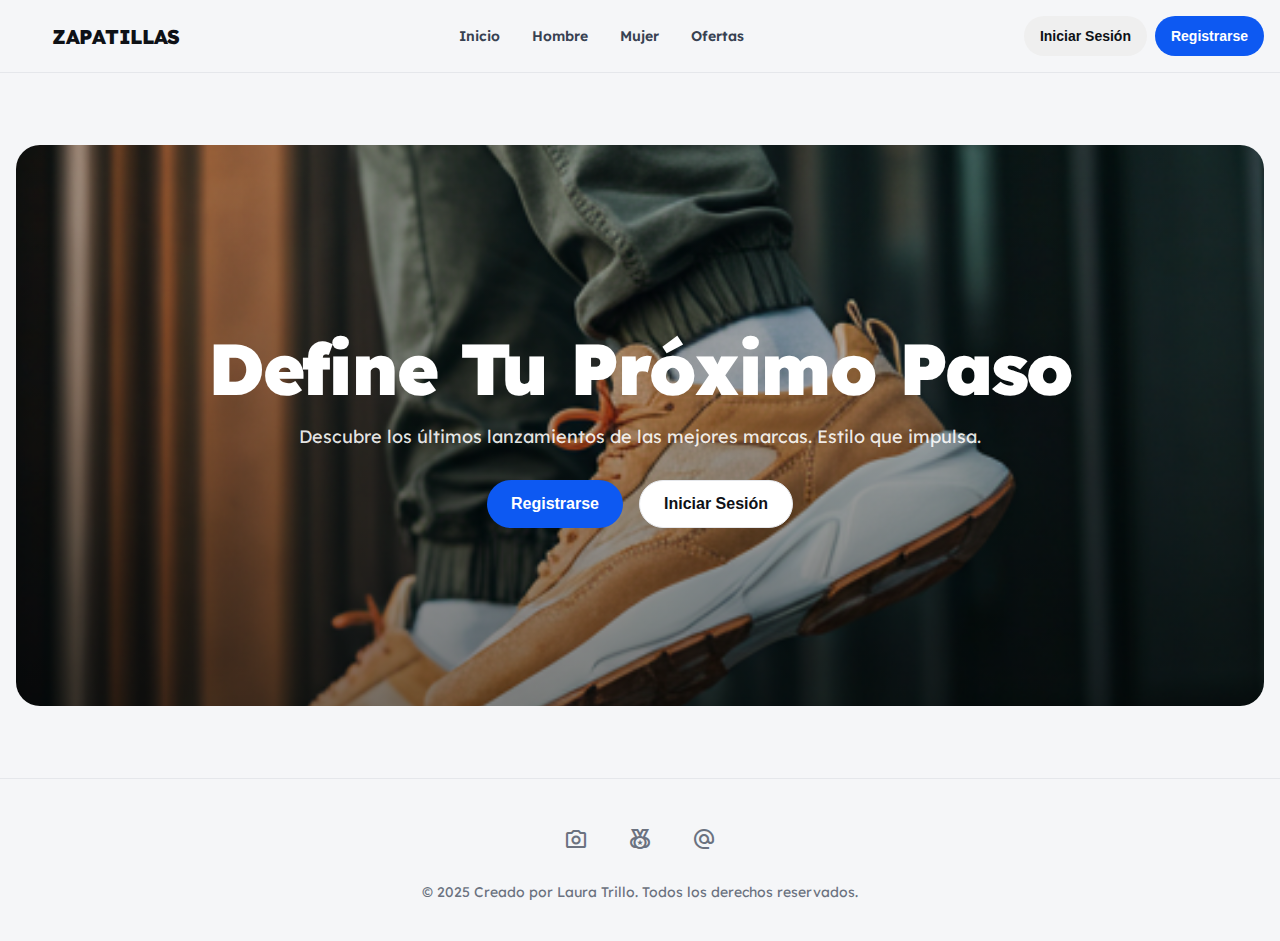
<file: frontend/index.html>
<!--  http://localhost/clases_desarrollo_servidor/trabajo_enfoque/frontend/index.html -->

<!DOCTYPE html>
<html lang="es">

<head>
    <meta charset="utf-8" />
    <meta name="viewport" content="width=device-width, initial-scale=1.0" />
    <title>ZAPATILLAS - Define Tu Próximo Paso</title>

    <!-- Fuentes -->
    <link rel="preconnect" href="https://fonts.googleapis.com" />
    <link rel="preconnect" href="https://fonts.gstatic.com" crossorigin />
    <link href="https://fonts.googleapis.com/css2?family=Lexend:wght@100..900&display=swap" rel="stylesheet" />
    <link href="https://fonts.googleapis.com/css2?family=Material+Symbols+Outlined" rel="stylesheet" />

    <!-- Estilos -->
    <link rel="stylesheet" href="styles.css" />
</head>

<body>
    <div class="page">
        <header class="site-header">
            <div class="container">
                <div class="header-bar">
                    <div class="brand">
                        <div class="brand-icon" aria-hidden="true">
                            <!--IMAGEN DEL LOGO-->
                            <!--<svg viewBox="0 0 48 48" xmlns="http://www.w3.org/2000/svg" fill="currentColor">
                                <path
                                    d="M44 11.2727C44 14.0109 39.8386 16.3957 33.69 17.6364C39.8386 18.877 44 21.2618 44 24C44 26.7382 39.8386 29.123 33.69 30.3636C39.8386 31.6043 44 33.9891 44 36.7273C44 40.7439 35.0457 44 24 44C12.9543 44 4 40.7439 4 36.7273C4 33.9891 8.16144 31.6043 14.31 30.3636C8.16144 29.123 4 26.7382 4 24C4 21.2618 8.16144 18.877 14.31 17.6364C8.16144 16.3957 4 14.0109 4 11.2727C4 7.25611 12.9543 4 24 4C35.0457 4 44 7.25611 44 11.2727Z" />
                            </svg>-->
                        </div>
                        <h1 class="brand-name">ZAPATILLAS</h1>
                    </div>

                    <nav class="main-nav" aria-label="Principal">
                        <a href="index.html">Inicio</a>
                        <a href="#">Hombre</a>
                        <a href="#">Mujer</a>
                        <a href="#">Ofertas</a>
                    </nav>

                    <div class="header-actions">
                        <button class="btn btn-ghost" onclick="window.location.href='login.html'">Iniciar Sesión</button>
                        <button class="btn btn-primary" onclick="window.location.href='register-start.html'">Registrarse</button>
                    </div>
                </div>
            </div>
        </header>

        <main>
            <section class="hero">
                <div class="container">
                    <div class="hero-card"
                        style='--hero-image: url("../frontend/img/shoes_index.png");'
                        data-alt="Persona con zapatillas modernas en movimiento sobre fondo urbano.">
                        <div class="hero-text">
                            <h2 class="hero-title">Define Tu Próximo Paso</h2>
                            <p class="hero-subtitle">
                                Descubre los últimos lanzamientos de las mejores marcas. Estilo que impulsa.
                            </p>
                        </div>
                        <div class="hero-cta">
                            <button class="btn btn-primary btn-lg" onclick="window.location.href='register-start.html'">Registrarse</button>
                            <button class="btn btn-light btn-lg" onclick="window.location.href='login.html'">Iniciar Sesión</button>
                        </div>
                    </div>
                </div>
            </section>
        </main>

        <footer class="site-footer">
            <div class="container">
                <div class="footer-content">
                    <div class="social">
                        <a href="#" aria-label="Instagram">
                            <span class="material-symbols-outlined icon">photo_camera</span>
                        </a>
                        <a href="#" aria-label="Ranking">
                            <span class="material-symbols-outlined icon">social_leaderboard</span>
                        </a>
                        <a href="#" aria-label="Email">
                            <span class="material-symbols-outlined icon">alternate_email</span>
                        </a>
                    </div>
                    <p class="copy">© 2025 Creado por Laura Trillo. Todos los derechos reservados.</p>
                </div>
            </div>
        </footer>
    </div>

</body>

</html>
</file>
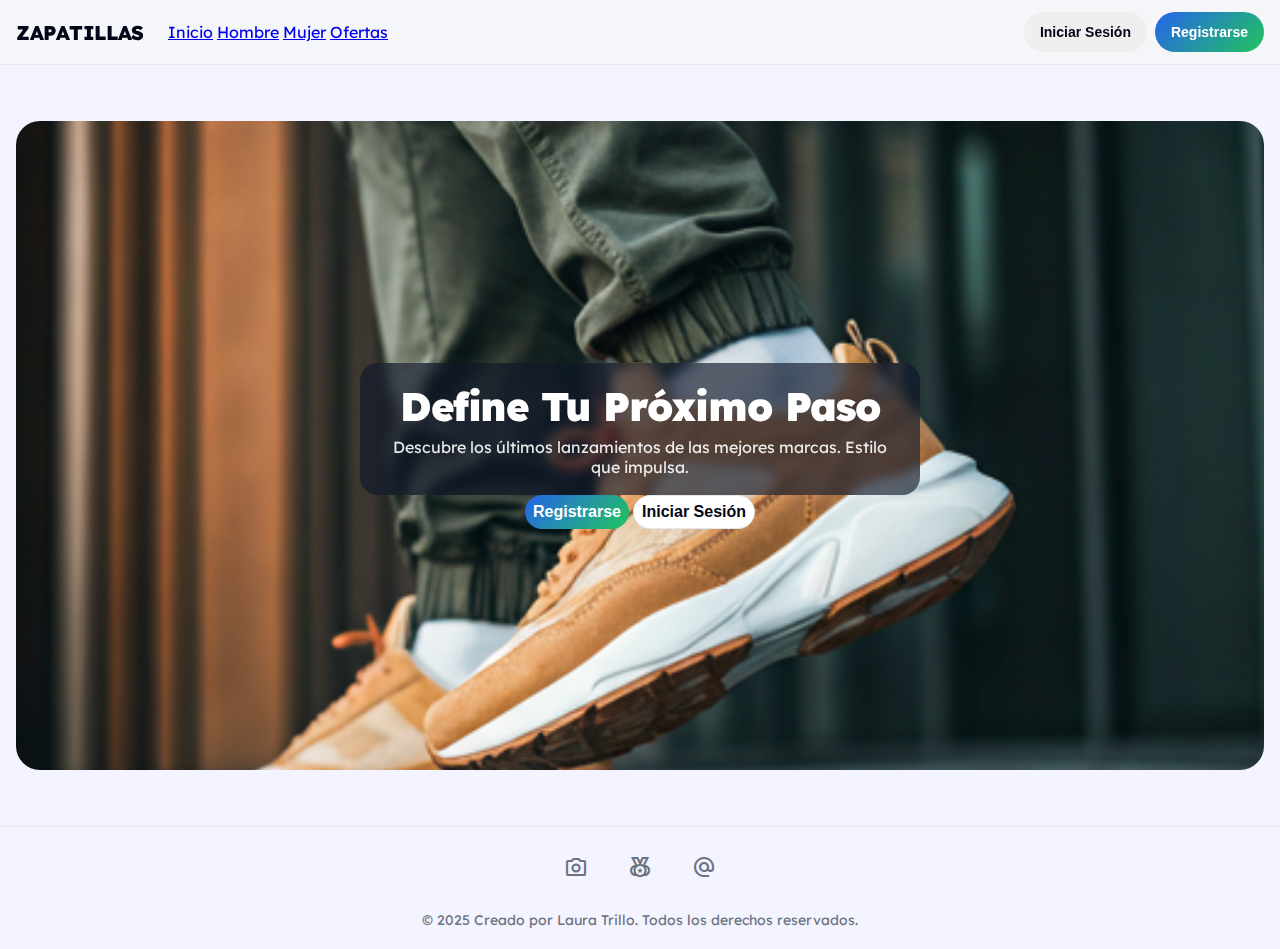
<file: public/index.html>
<!--  http://localhost/clases_desarrollo_servidor/trabajo_enfoque/public/index.html -->

<!DOCTYPE html>
<html lang="es">

<head>
    <meta charset="utf-8" />
    <meta name="viewport" content="width=device-width, initial-scale=1.0" />
    <title>ZAPATILLAS - Define Tu Próximo Paso</title>

    <!-- Fuentes -->
    <link rel="preconnect" href="https://fonts.googleapis.com" />
    <link rel="preconnect" href="https://fonts.gstatic.com" crossorigin />
    <link href="https://fonts.googleapis.com/css2?family=Lexend:wght@100..900&display=swap" rel="stylesheet" />
    <link href="https://fonts.googleapis.com/css2?family=Material+Symbols+Outlined" rel="stylesheet" />

    <!-- Estilos -->
    <link rel="stylesheet" href="css/styles.css" />
</head>

<body>
    <div class="page">
        <header class="site-header">
            <div class="container">
                <div class="header-bar">
                    <div class="brand">
                        <div class="brand-icon" aria-hidden="true">
                            <!--IMAGEN DEL LOGO-->
                            <!--<svg viewBox="0 0 48 48" xmlns="http://www.w3.org/2000/svg" fill="currentColor">
                                <path
                                    d="M44 11.2727C44 14.0109 39.8386 16.3957 33.69 17.6364C39.8386 18.877 44 21.2618 44 24C44 26.7382 39.8386 29.123 33.69 30.3636C39.8386 31.6043 44 33.9891 44 36.7273C44 40.7439 35.0457 44 24 44C12.9543 44 4 40.7439 4 36.7273C4 33.9891 8.16144 31.6043 14.31 30.3636C8.16144 29.123 4 26.7382 4 24C4 21.2618 8.16144 18.877 14.31 17.6364C8.16144 16.3957 4 14.0109 4 11.2727C4 7.25611 12.9543 4 24 4C35.0457 4 44 7.25611 44 11.2727Z" />
                            </svg>-->
                        </div>
                        <h1 class="brand-name">ZAPATILLAS</h1>
                    </div>

                    <nav class="main-nav" aria-label="Principal">
                        <a href="index.html">Inicio</a>
                        <a href="#">Hombre</a>
                        <a href="#">Mujer</a>
                        <a href="#">Ofertas</a>
                    </nav>

                    <div class="header-actions">
                        <button class="btn btn-ghost" onclick="window.location.href='login.html'">Iniciar Sesión</button>
                        <button class="btn btn-primary" onclick="window.location.href='register-start.html'">Registrarse</button>
                    </div>
                </div>
            </div>
        </header>

        <main>
            <section class="hero">
                <div class="container">
                    <div class="hero-card"                        
                        data-alt="Persona con zapatillas modernas en movimiento sobre fondo urbano.">
                        <div class="hero-text">
                            <h2 class="hero-title">Define Tu Próximo Paso</h2>
                            <p class="hero-subtitle">
                                Descubre los últimos lanzamientos de las mejores marcas. Estilo que impulsa.
                            </p>
                        </div>
                        <div class="hero-cta">
                            <button class="btn btn-primary btn-lg" onclick="window.location.href='register-start.html'">Registrarse</button>
                            <button class="btn btn-light btn-lg" onclick="window.location.href='login.html'">Iniciar Sesión</button>
                        </div>
                    </div>
                </div>
            </section>
        </main>

        <footer class="site-footer">
            <div class="container">
                <div class="footer-content">
                    <div class="social">
                        <a href="#" aria-label="Instagram">
                            <span class="material-symbols-outlined icon">photo_camera</span>
                        </a>
                        <a href="#" aria-label="Ranking">
                            <span class="material-symbols-outlined icon">social_leaderboard</span>
                        </a>
                        <a href="#" aria-label="Email">
                            <span class="material-symbols-outlined icon">alternate_email</span>
                        </a>
                    </div>
                    <p class="copy">© 2025 Creado por Laura Trillo. Todos los derechos reservados.</p>
                </div>
            </div>
        </footer>
    </div>

</body>

</html>
</file>
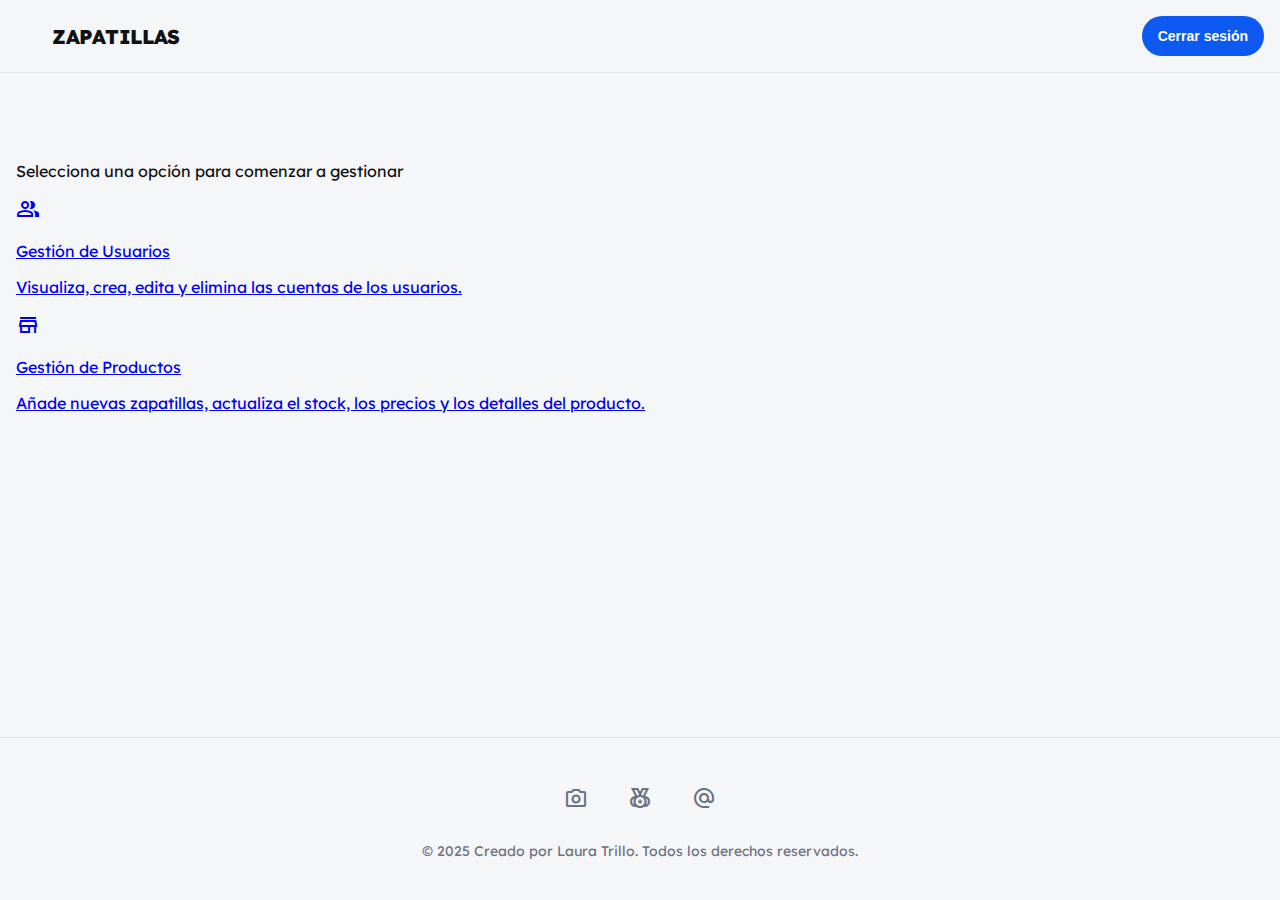
<file: frontend/admin.html>
<!DOCTYPE html>

<html lang="es">

<head>
    <meta charset="utf-8" />
    <meta name="viewport" content="width=device-width, initial-scale=1.0" />
    <title>Administrador</title>

    <!-- Fuentes -->
    <link rel="preconnect" href="https://fonts.googleapis.com" />
    <link rel="preconnect" href="https://fonts.gstatic.com" crossorigin />
    <link href="https://fonts.googleapis.com/css2?family=Lexend:wght@100..900&display=swap" rel="stylesheet" />
    <link href="https://fonts.googleapis.com/css2?family=Material+Symbols+Outlined" rel="stylesheet" />

    <!-- Estilos -->
    <link rel="stylesheet" href="styles.css" />
</head>


<body>
    <div class="page">
        <header class="site-header">
            <div class="container">
                <div class="header-bar">
                    <div class="brand">
                        <div class="brand-icon" aria-hidden="true">
                            <!--IMAGEN DEL LOGO-->
                            <!--<svg viewBox="0 0 48 48" xmlns="http://www.w3.org/2000/svg" fill="currentColor">
                                <path
                                    d="M44 11.2727C44 14.0109 39.8386 16.3957 33.69 17.6364C39.8386 18.877 44 21.2618 44 24C44 26.7382 39.8386 29.123 33.69 30.3636C39.8386 31.6043 44 33.9891 44 36.7273C44 40.7439 35.0457 44 24 44C12.9543 44 4 40.7439 4 36.7273C4 33.9891 8.16144 31.6043 14.31 30.3636C8.16144 29.123 4 26.7382 4 24C4 21.2618 8.16144 18.877 14.31 17.6364C8.16144 16.3957 4 14.0109 4 11.2727C4 7.25611 12.9543 4 24 4C35.0457 4 44 7.25611 44 11.2727Z" />
                            </svg>-->
                        </div>
                        <h1 class="brand-name">ZAPATILLAS</h1>
                    </div>

                    <nav class="main-nav" aria-label="Principal">

                    </nav>

                    <div class="header-actions">
                        <button class="btn btn-primary"
                            onclick="window.location.href='../backend/src/logout.php'">Cerrar sesión</button>
                    </div>
                </div>
            </div>
        </header>

        <main>
            <section class="hero">
                <div class="container">

                    <div class="hero-text">
                        <p>
                            Selecciona una opción para comenzar a gestionar
                        </p>
                    </div>
                    <!-- Option cards -->
                    <div class="options-card">
                        <div class="admin-card">
                            <a href="#">
                                <div>
                                    <span class="material-symbols-outlined text-3xl">group</span>
                                </div>
                                <div>
                                    <p>Gestión de Usuarios</p>
                                    <p>Visualiza, crea, edita y elimina las cuentas de los usuarios.</p>
                                </div>
                            </a>
                        </div>
                        <div class="admin-card">
                        <a href="#">
                            <div>
                                <span class="material-symbols-outlined text-3xl">store</span>
                            </div>
                            <div>
                                <p>Gestión de Productos</p>
                                <p>Añade nuevas zapatillas, actualiza el stock, los precios y los detalles del producto.
                                </p>
                            </div>
                        </a>
                    </div>
                </div>

    </div>
    </section>
    </main>


    <footer class="site-footer">
        <div class="container">
            <div class="footer-content">
                <div class="social">
                    <a href="#" aria-label="Instagram">
                        <span class="material-symbols-outlined icon">photo_camera</span>
                    </a>
                    <a href="#" aria-label="Ranking">
                        <span class="material-symbols-outlined icon">social_leaderboard</span>
                    </a>
                    <a href="#" aria-label="Email">
                        <span class="material-symbols-outlined icon">alternate_email</span>
                    </a>
                </div>
                <p class="copy">© 2025 Creado por Laura Trillo. Todos los derechos reservados.</p>
            </div>
        </div>
    </footer>
    </div>
    </div>
    </div>
    </div>
    </div>
</body>

</html>
</file>
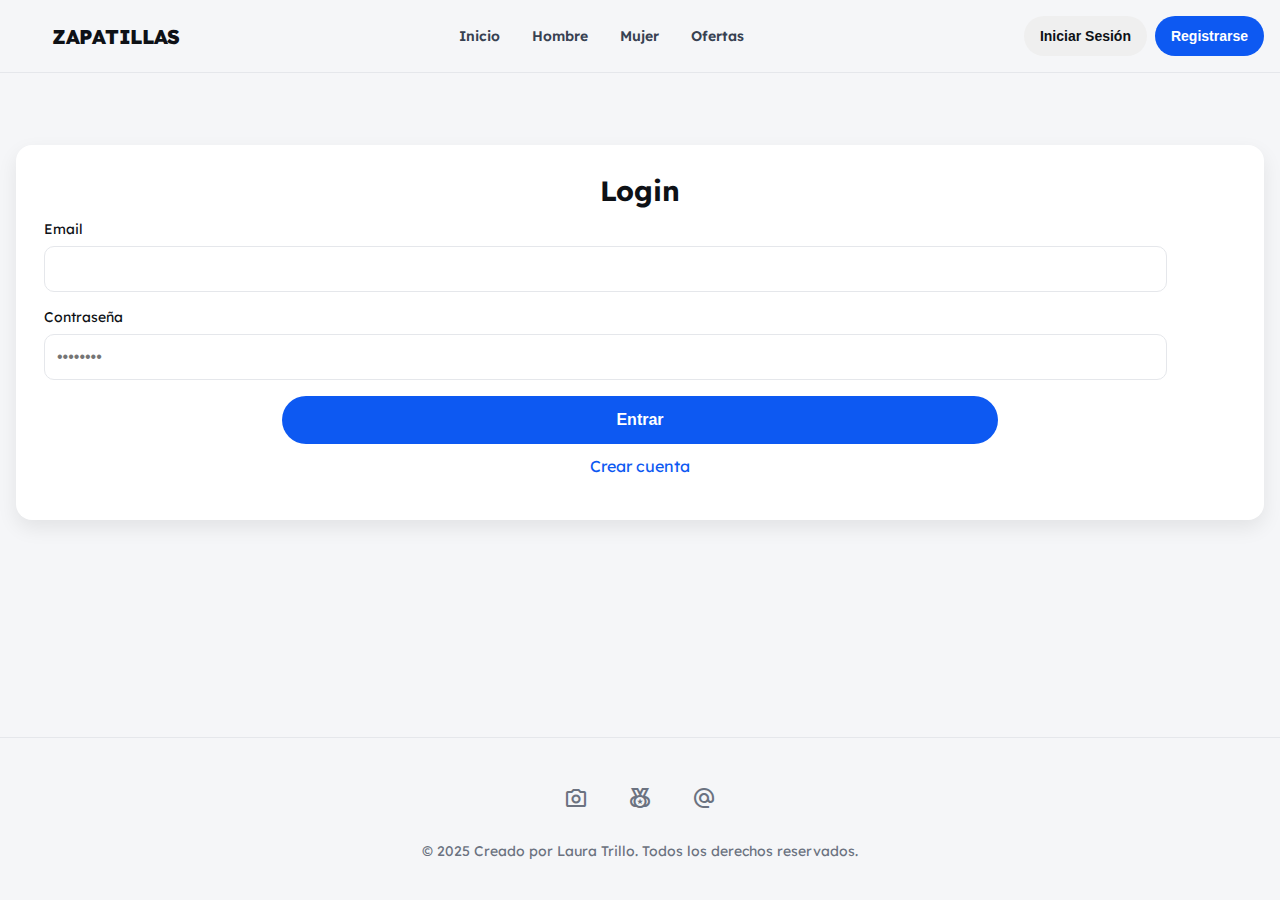
<file: frontend/login.html>
<!-- http://localhost/clases_desarrollo_servidor/trabajo_enfoque/frontend/login.html -->

<!doctype html>
<html lang="es">

<head>
    <meta charset="utf-8" />
    <meta name="viewport" content="width=device-width, initial-scale=1.0" />
    <title>Login</title>

    <!-- Fuentes -->
    <link rel="preconnect" href="https://fonts.googleapis.com" />
    <link rel="preconnect" href="https://fonts.gstatic.com" crossorigin />
    <link href="https://fonts.googleapis.com/css2?family=Lexend:wght@100..900&display=swap" rel="stylesheet" />
    <link href="https://fonts.googleapis.com/css2?family=Material+Symbols+Outlined" rel="stylesheet" />

    <!-- Estilos -->
    <link rel="stylesheet" href="styles.css" />

</head>

<body>
    <div class="page">
        <header class="site-header">
            <div class="container">
                <div class="header-bar">
                    <div class="brand">
                        <div class="brand-icon" aria-hidden="true">
                            <!--IMAGEN DEL LOGO-->
                            <!--<svg viewBox="0 0 48 48" xmlns="http://www.w3.org/2000/svg" fill="currentColor">
                                <path
                                    d="M44 11.2727C44 14.0109 39.8386 16.3957 33.69 17.6364C39.8386 18.877 44 21.2618 44 24C44 26.7382 39.8386 29.123 33.69 30.3636C39.8386 31.6043 44 33.9891 44 36.7273C44 40.7439 35.0457 44 24 44C12.9543 44 4 40.7439 4 36.7273C4 33.9891 8.16144 31.6043 14.31 30.3636C8.16144 29.123 4 26.7382 4 24C4 21.2618 8.16144 18.877 14.31 17.6364C8.16144 16.3957 4 14.0109 4 11.2727C4 7.25611 12.9543 4 24 4C35.0457 4 44 7.25611 44 11.2727Z" />
                            </svg>-->
                        </div>
                        <h1 class="brand-name">ZAPATILLAS</h1>
                    </div>

                    <nav class="main-nav" aria-label="Principal">
                        <a href="index.html">Inicio</a>
                        <a href="#">Hombre</a>
                        <a href="#">Mujer</a>
                        <a href="#">Ofertas</a>
                    </nav>

                    <div class="header-actions">
                        <button class="btn btn-ghost" onclick="window.location.href='login.html'">Iniciar Sesión</button>
                        <button class="btn btn-primary" onclick="window.location.href='register-start.html'">Registrarse</button>
                    </div>
                </div>
            </div>
        </header>

        <main>
            <section class="hero">
                <div class="container">
                    <section class="card">
                        <h1 class="title">Login</h1>


                        <form method="post" action="/clases_desarrollo_servidor/trabajo_enfoque/backend/public/login.php" autocomplete="off" novalidate>
                            <div class="field">
                                <label for="email">Email</label>
                                <input id="email" name="email" type="email" required />
                            </div>

                            <div class="field">
                                <label for="password">Contraseña</label>
                                <div class="password">
                                    <input id="password" name="password" type="password" placeholder="••••••••"
                                        title="Mínimo 8 caracteres con al menos una letra minúscula, una mayúscula, un carácter especial y un número."
                                        required />

                                </div>
                            </div>

                            <button class="btn btn-primary btn-lg" type="submit">Entrar</button>
                        </form>

                        <p class="link-wrap">
                            <a href="register-start.html" class="link">Crear cuenta</a>
                        </p>

                        
                    </section>
                </div>
            </section>
        </main>

        <footer class="site-footer">
            <div class="container">
                <div class="footer-content">
                    <div class="social">
                        <a href="#" aria-label="Instagram">
                            <span class="material-symbols-outlined icon">photo_camera</span>
                        </a>
                        <a href="#" aria-label="Ranking">
                            <span class="material-symbols-outlined icon">social_leaderboard</span>
                        </a>
                        <a href="#" aria-label="Email">
                            <span class="material-symbols-outlined icon">alternate_email</span>
                        </a>
                    </div>
                    <p class="copy">© 2025 Creado por Laura Trillo. Todos los derechos reservados.</p>
                </div>
            </div>
        </footer>
    </div>

    <script src="app.js"></script>
</body>

</html>
</file>
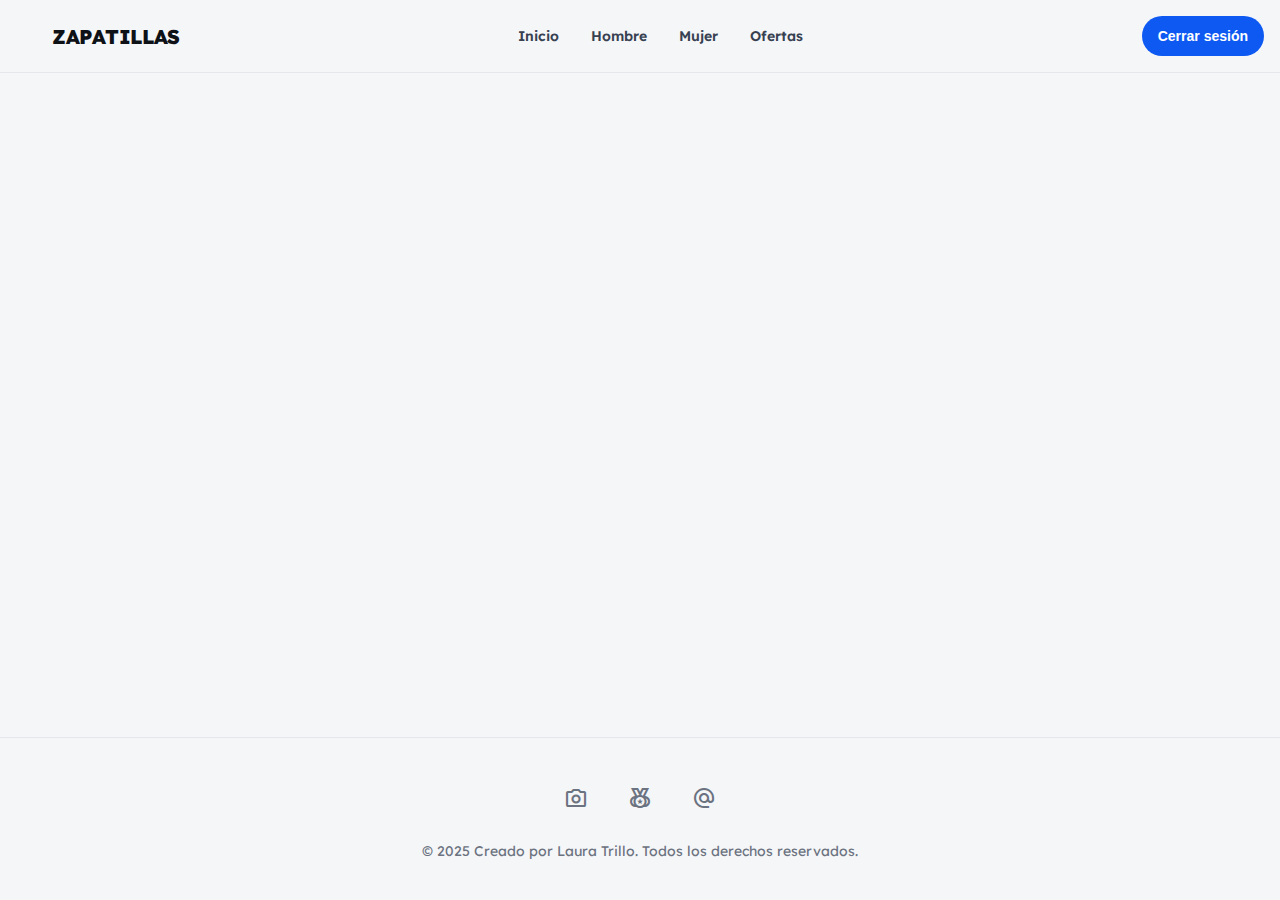
<file: frontend/products.html>
<!DOCTYPE html>
<html lang="es">

<head>
    <meta charset="utf-8" />
    <meta name="viewport" content="width=device-width, initial-scale=1.0" />
    <title>PRODUCTS</title>

    <!-- Fuentes -->
    <link rel="preconnect" href="https://fonts.googleapis.com" />
    <link rel="preconnect" href="https://fonts.gstatic.com" crossorigin />
    <link href="https://fonts.googleapis.com/css2?family=Lexend:wght@100..900&display=swap" rel="stylesheet" />
    <link href="https://fonts.googleapis.com/css2?family=Material+Symbols+Outlined" rel="stylesheet" />

    <!-- Estilos -->
    <link rel="stylesheet" href="styles.css" />
</head>

<body>
    <div class="page">
        <header class="site-header">
            <div class="container">
                <div class="header-bar">
                    <div class="brand">
                        <div class="brand-icon" aria-hidden="true">
                            <!--IMAGEN DEL LOGO-->
                            <!--<svg viewBox="0 0 48 48" xmlns="http://www.w3.org/2000/svg" fill="currentColor">
                                <path
                                    d="M44 11.2727C44 14.0109 39.8386 16.3957 33.69 17.6364C39.8386 18.877 44 21.2618 44 24C44 26.7382 39.8386 29.123 33.69 30.3636C39.8386 31.6043 44 33.9891 44 36.7273C44 40.7439 35.0457 44 24 44C12.9543 44 4 40.7439 4 36.7273C4 33.9891 8.16144 31.6043 14.31 30.3636C8.16144 29.123 4 26.7382 4 24C4 21.2618 8.16144 18.877 14.31 17.6364C8.16144 16.3957 4 14.0109 4 11.2727C4 7.25611 12.9543 4 24 4C35.0457 4 44 7.25611 44 11.2727Z" />
                            </svg>-->
                        </div>
                        <h1 class="brand-name">ZAPATILLAS</h1>
                    </div>

                    <nav class="main-nav" aria-label="Principal">
                        <a href="index.html">Inicio</a>
                        <a href="#">Hombre</a>
                        <a href="#">Mujer</a>
                        <a href="#">Ofertas</a>
                    </nav>

                    <div class="header-actions">
                        <button class="btn btn-primary"
                            onclick="window.location.href='../backend/src/logout.php'">Cerrar sesión</button>
                    </div>
                </div>
            </div>
        </header>



        <footer class="site-footer">
            <div class="container">
                <div class="footer-content">
                    <div class="social">
                        <a href="#" aria-label="Instagram">
                            <span class="material-symbols-outlined icon">photo_camera</span>
                        </a>
                        <a href="#" aria-label="Ranking">
                            <span class="material-symbols-outlined icon">social_leaderboard</span>
                        </a>
                        <a href="#" aria-label="Email">
                            <span class="material-symbols-outlined icon">alternate_email</span>
                        </a>
                    </div>
                    <p class="copy">© 2025 Creado por Laura Trillo. Todos los derechos reservados.</p>
                </div>
            </div>
        </footer>
    </div>

</body>

</html>
</file>
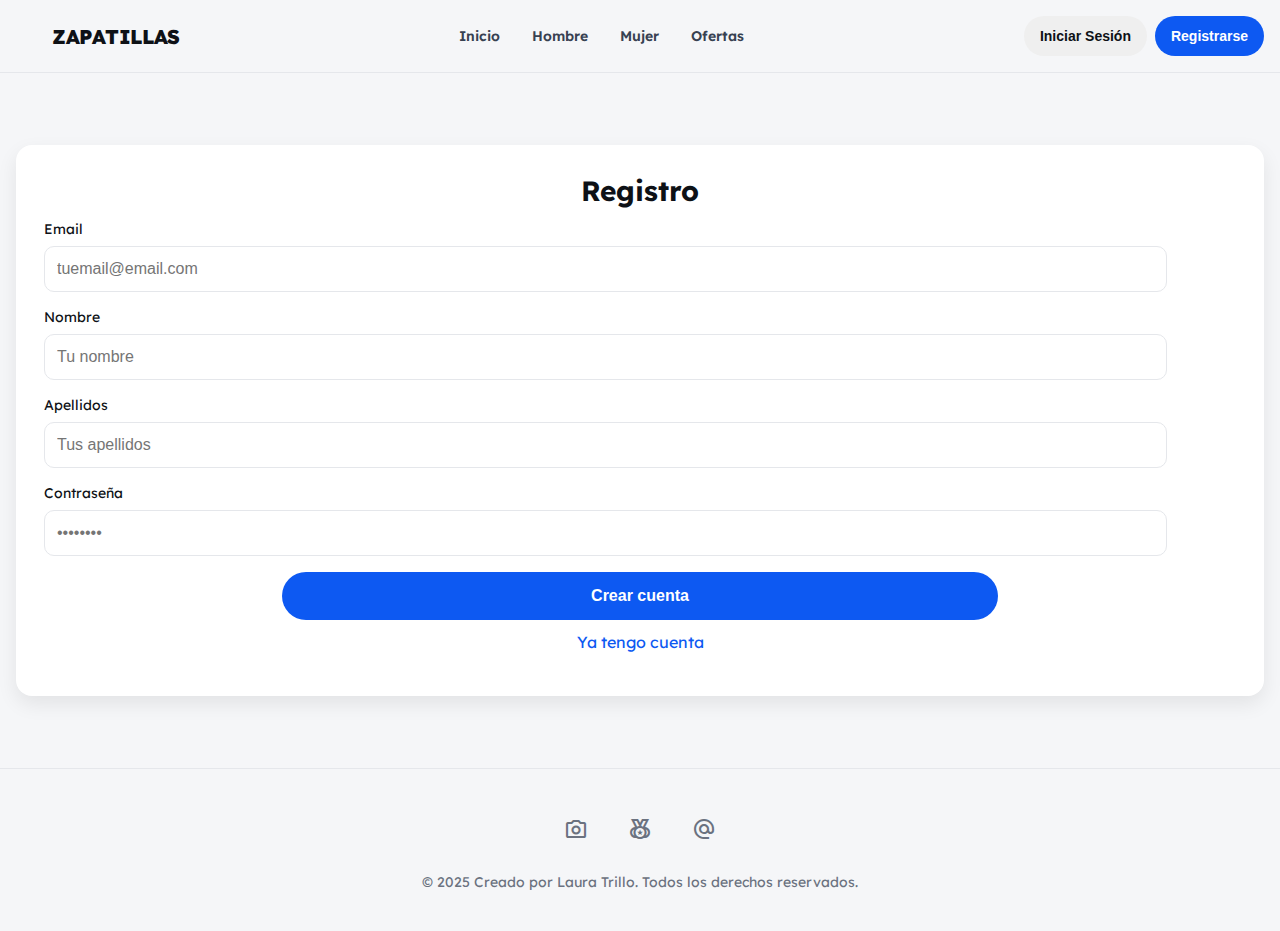
<file: frontend/register-start.html>
<!doctype html>
<html lang="es">

<head>
    <meta charset="utf-8" />
    <meta name="viewport" content="width=device-width, initial-scale=1.0" />
    <title>Registro</title>

    <!-- Fuentes -->
    <link rel="preconnect" href="https://fonts.googleapis.com" />
    <link rel="preconnect" href="https://fonts.gstatic.com" crossorigin />
    <link href="https://fonts.googleapis.com/css2?family=Lexend:wght@100..900&display=swap" rel="stylesheet" />
    <link href="https://fonts.googleapis.com/css2?family=Material+Symbols+Outlined" rel="stylesheet" />

    <!-- Estilos -->
    <link rel="stylesheet" href="styles.css" />

</head>

<body>
    <div class="page">
        <header class="site-header">
            <div class="container">
                <div class="header-bar">
                    <div class="brand">
                        <div class="brand-icon" aria-hidden="true">
                            <!--IMAGEN DEL LOGO-->
                            <!--<svg viewBox="0 0 48 48" xmlns="http://www.w3.org/2000/svg" fill="currentColor">
                                <path
                                    d="M44 11.2727C44 14.0109 39.8386 16.3957 33.69 17.6364C39.8386 18.877 44 21.2618 44 24C44 26.7382 39.8386 29.123 33.69 30.3636C39.8386 31.6043 44 33.9891 44 36.7273C44 40.7439 35.0457 44 24 44C12.9543 44 4 40.7439 4 36.7273C4 33.9891 8.16144 31.6043 14.31 30.3636C8.16144 29.123 4 26.7382 4 24C4 21.2618 8.16144 18.877 14.31 17.6364C8.16144 16.3957 4 14.0109 4 11.2727C4 7.25611 12.9543 4 24 4C35.0457 4 44 7.25611 44 11.2727Z" />
                            </svg>-->
                        </div>
                        <h1 class="brand-name">ZAPATILLAS</h1>
                    </div>

                    <nav class="main-nav" aria-label="Principal">
                        <a href="index.html">Inicio</a>
                        <a href="#">Hombre</a>
                        <a href="#">Mujer</a>
                        <a href="#">Ofertas</a>
                    </nav>

                    <div class="header-actions">
                        <button class="btn btn-ghost" onclick="window.location.href='login.html'">Iniciar Sesión</button>
                        <button class="btn btn-primary" onclick="window.location.href='register-start.html'">Registrarse</button>
                    </div>
                </div>
            </div>
        </header>

        <main>
            <section class="hero">
                <div class="container">
                    <section class="card">
                        <h1 class="title">Registro</h1>


                        <form method="post" action="/clases_desarrollo_servidor/trabajo_enfoque/backend/public/register-start.php" autocomplete="off" novalidate>
                            <div class="field">
                                <label for="email">Email</label>
                                <input id="email" name="email" type="email" placeholder="tuemail@email.com" required />
                            </div>

                            <div class="field">
                                <label for="name">Nombre</label>
                                <input id="name" name="name" type="text" placeholder="Tu nombre" required />
                            </div>

                            <div class="field">
                                <label for="surname">Apellidos</label>
                                <input id="surname" name="surname" type="text" placeholder="Tus apellidos" required />
                            </div>

                            <div class="field">
                                <label for="password">Contraseña</label>
                                <div class="password">
                                    <input id="password" name="password" type="password" placeholder="••••••••"
                                        title="Mínimo 8 caracteres con al menos una letra minúscula, una mayúscula, un carácter especial y un número."
                                        required />
                                </div>
                            </div>

                            <button class="btn btn-primary btn-lg" type="submit">Crear cuenta</button>
                        </form>

                        <p class="link-wrap">
                            <a href="login.html" class="link">Ya tengo cuenta</a>
                        </p>


                    </section>
                </div>
            </section>
        </main>

        <footer class="site-footer">
            <div class="container">
                <div class="footer-content">
                    <div class="social">
                        <a href="#" aria-label="Instagram">
                            <span class="material-symbols-outlined icon">photo_camera</span>
                        </a>
                        <a href="#" aria-label="Ranking">
                            <span class="material-symbols-outlined icon">social_leaderboard</span>
                        </a>
                        <a href="#" aria-label="Email">
                            <span class="material-symbols-outlined icon">alternate_email</span>
                        </a>
                    </div>
                    <p class="copy">© 2025 Creado por Laura Trillo. Todos los derechos reservados.</p>
                </div>
            </div>
        </footer>
    </div>

    <script src="app.js"></script>
</body>

</html>
</file>
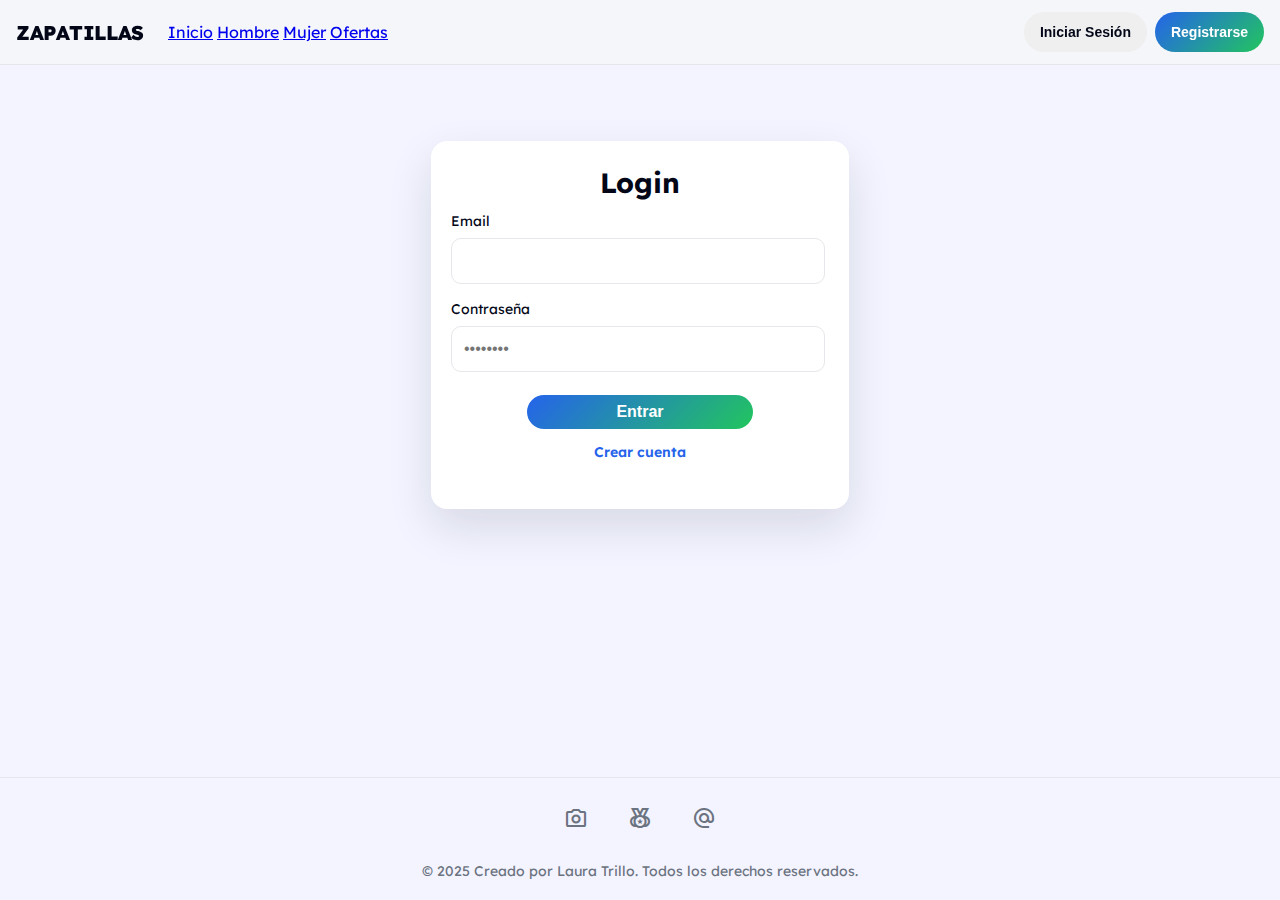
<file: public/login.html>
<!-- http://localhost/clases_desarrollo_servidor/trabajo_enfoque/public/login.html -->

<!doctype html>
<html lang="es">

<head>
    <meta charset="utf-8" />
    <meta name="viewport" content="width=device-width, initial-scale=1.0" />
    <title>Login</title>

    <!-- Fuentes -->
    <link rel="preconnect" href="https://fonts.googleapis.com" />
    <link rel="preconnect" href="https://fonts.gstatic.com" crossorigin />
    <link href="https://fonts.googleapis.com/css2?family=Lexend:wght@100..900&display=swap" rel="stylesheet" />
    <link href="https://fonts.googleapis.com/css2?family=Material+Symbols+Outlined" rel="stylesheet" />

    <!-- Estilos -->
    <link rel="stylesheet" href="css/styles.css" />

</head>

<body>
    <div class="page login">
        <header class="site-header">
            <div class="container">
                <div class="header-bar">
                    <div class="brand">
                        <div class="brand-icon" aria-hidden="true">
                            <!--IMAGEN DEL LOGO-->
                            <!--<svg viewBox="0 0 48 48" xmlns="http://www.w3.org/2000/svg" fill="currentColor">
                                <path
                                    d="M44 11.2727C44 14.0109 39.8386 16.3957 33.69 17.6364C39.8386 18.877 44 21.2618 44 24C44 26.7382 39.8386 29.123 33.69 30.3636C39.8386 31.6043 44 33.9891 44 36.7273C44 40.7439 35.0457 44 24 44C12.9543 44 4 40.7439 4 36.7273C4 33.9891 8.16144 31.6043 14.31 30.3636C8.16144 29.123 4 26.7382 4 24C4 21.2618 8.16144 18.877 14.31 17.6364C8.16144 16.3957 4 14.0109 4 11.2727C4 7.25611 12.9543 4 24 4C35.0457 4 44 7.25611 44 11.2727Z" />
                            </svg>-->
                        </div>
                        <h1 class="brand-name">ZAPATILLAS</h1>
                    </div>

                    <nav class="main-nav" aria-label="Principal">
                        <a href="index.html">Inicio</a>
                        <a href="#">Hombre</a>
                        <a href="#">Mujer</a>
                        <a href="#">Ofertas</a>
                    </nav>

                    <div class="header-actions">
                        <button class="btn btn-ghost" onclick="window.location.href='login.html'">Iniciar Sesión</button>
                        <button class="btn btn-primary" onclick="window.location.href='register-start.html'">Registrarse</button>
                    </div>
                </div>
            </div>
        </header>

        <main>
            <section class="hero">
                <div class="container">
                    <section class="card">
                        <h1 class="title">Login</h1>


                        <form method="post" action="/clases_desarrollo_servidor/trabajo_enfoque/app/controllers/loginController.php" autocomplete="off" novalidate>
                            <div class="field">
                                <label for="email">Email</label>
                                <input id="email" name="email" type="email" required />
                            </div>

                            <div class="field">
                                <label for="password">Contraseña</label>
                                <div class="password">
                                    <input id="password" name="password" type="password" placeholder="••••••••"
                                        title="Mínimo 8 caracteres con al menos una letra minúscula, una mayúscula, un carácter especial y un número."
                                        required />

                                </div>
                            </div>

                            <button class="btn btn-primary btn-lg" type="submit">Entrar</button>
                        </form>

                        <p class="link-wrap">
                            <a href="register-start.html" class="link">Crear cuenta</a>
                        </p>

                        
                    </section>
                </div>
            </section>
        </main>

        <footer class="site-footer">
            <div class="container">
                <div class="footer-content">
                    <div class="social">
                        <a href="#" aria-label="Instagram">
                            <span class="material-symbols-outlined icon">photo_camera</span>
                        </a>
                        <a href="#" aria-label="Ranking">
                            <span class="material-symbols-outlined icon">social_leaderboard</span>
                        </a>
                        <a href="#" aria-label="Email">
                            <span class="material-symbols-outlined icon">alternate_email</span>
                        </a>
                    </div>
                    <p class="copy">© 2025 Creado por Laura Trillo. Todos los derechos reservados.</p>
                </div>
            </div>
        </footer>
    </div>

    <script src="js/app.js"></script>
</body>

</html>
</file>
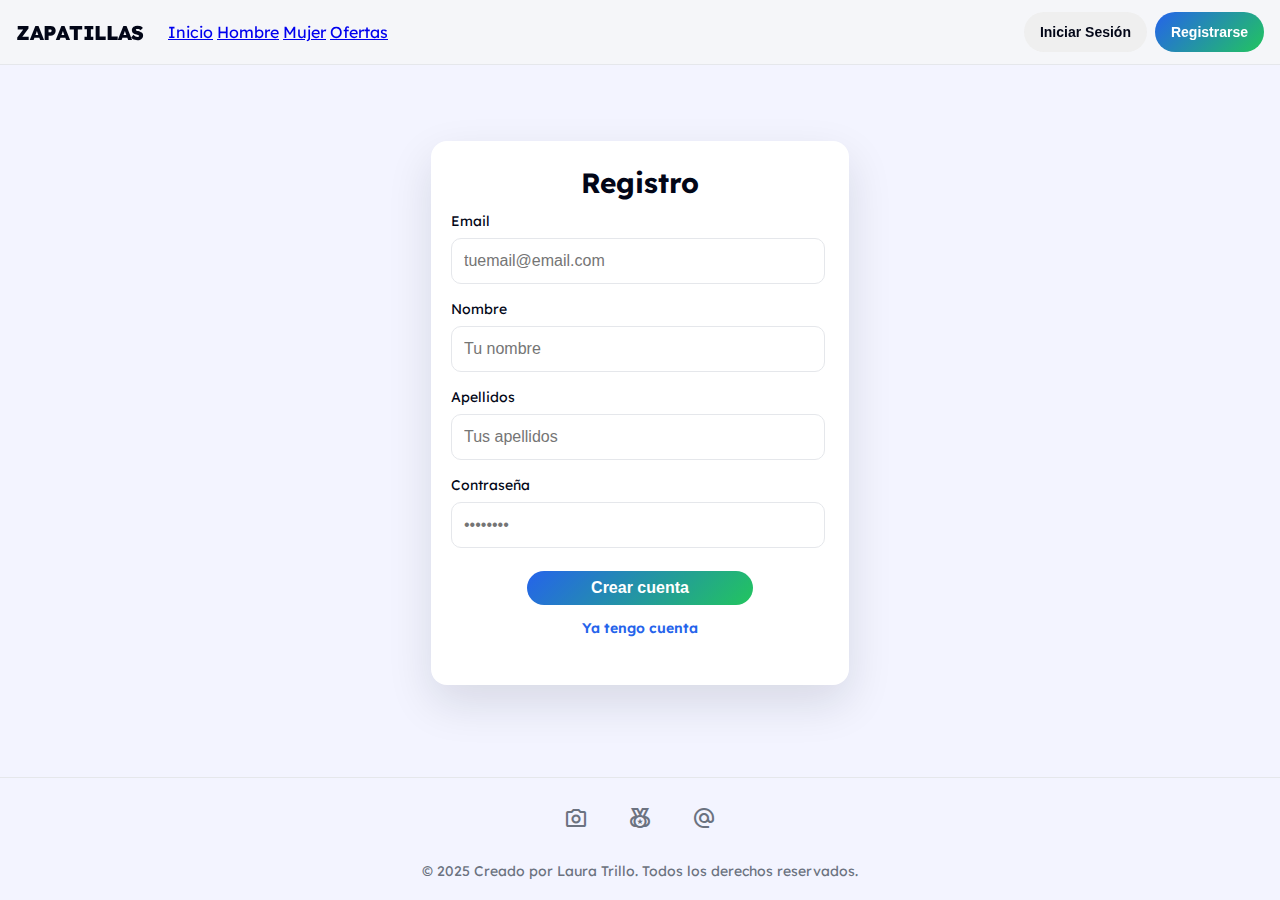
<file: public/register-start.html>
<!doctype html>
<html lang="es">

<head>
    <meta charset="utf-8" />
    <meta name="viewport" content="width=device-width, initial-scale=1.0" />
    <title>Registro</title>

    <!-- Fuentes -->
    <link rel="preconnect" href="https://fonts.googleapis.com" />
    <link rel="preconnect" href="https://fonts.gstatic.com" crossorigin />
    <link href="https://fonts.googleapis.com/css2?family=Lexend:wght@100..900&display=swap" rel="stylesheet" />
    <link href="https://fonts.googleapis.com/css2?family=Material+Symbols+Outlined" rel="stylesheet" />

    <!-- Estilos -->
    <link rel="stylesheet" href="css/styles.css" />

</head>

<body>
    <div class="page login">
        <header class="site-header">
            <div class="container">
                <div class="header-bar">
                    <div class="brand">
                        <div class="brand-icon" aria-hidden="true">
                            <!--IMAGEN DEL LOGO-->
                            <!--<svg viewBox="0 0 48 48" xmlns="http://www.w3.org/2000/svg" fill="currentColor">
                                <path
                                    d="M44 11.2727C44 14.0109 39.8386 16.3957 33.69 17.6364C39.8386 18.877 44 21.2618 44 24C44 26.7382 39.8386 29.123 33.69 30.3636C39.8386 31.6043 44 33.9891 44 36.7273C44 40.7439 35.0457 44 24 44C12.9543 44 4 40.7439 4 36.7273C4 33.9891 8.16144 31.6043 14.31 30.3636C8.16144 29.123 4 26.7382 4 24C4 21.2618 8.16144 18.877 14.31 17.6364C8.16144 16.3957 4 14.0109 4 11.2727C4 7.25611 12.9543 4 24 4C35.0457 4 44 7.25611 44 11.2727Z" />
                            </svg>-->
                        </div>
                        <h1 class="brand-name">ZAPATILLAS</h1>
                    </div>

                    <nav class="main-nav" aria-label="Principal">
                        <a href="index.html">Inicio</a>
                        <a href="#">Hombre</a>
                        <a href="#">Mujer</a>
                        <a href="#">Ofertas</a>
                    </nav>

                    <div class="header-actions">
                        <button class="btn btn-ghost" onclick="window.location.href='login.html'">Iniciar Sesión</button>
                        <button class="btn btn-primary" onclick="window.location.href='register-start.html'">Registrarse</button>
                    </div>
                </div>
            </div>
        </header>

        <main>
            <section class="hero">
                <div class="container">
                    <section class="card">
                        <h1 class="title">Registro</h1>


                        <form method="post" action="/clases_desarrollo_servidor/trabajo_enfoque/app/controllers/registerController.php" autocomplete="off" novalidate>
                            <div class="field">
                                <label for="email">Email</label>
                                <input id="email" name="email" type="email" placeholder="tuemail@email.com" required />
                            </div>

                            <div class="field">
                                <label for="name">Nombre</label>
                                <input id="name" name="name" type="text" placeholder="Tu nombre" required />
                            </div>

                            <div class="field">
                                <label for="surname">Apellidos</label>
                                <input id="surname" name="surname" type="text" placeholder="Tus apellidos" required />
                            </div>

                            <div class="field">
                                <label for="password">Contraseña</label>
                                <div class="password">
                                    <input id="password" name="password" type="password" placeholder="••••••••"
                                        title="Mínimo 8 caracteres con al menos una letra minúscula, una mayúscula, un carácter especial y un número."
                                        required />
                                </div>
                            </div>

                            <button class="btn btn-primary btn-lg" type="submit">Crear cuenta</button>
                        </form>

                        <p class="link-wrap">
                            <a href="login.html" class="link">Ya tengo cuenta</a>
                        </p>


                    </section>
                </div>
            </section>
        </main>

        <footer class="site-footer">
            <div class="container">
                <div class="footer-content">
                    <div class="social">
                        <a href="#" aria-label="Instagram">
                            <span class="material-symbols-outlined icon">photo_camera</span>
                        </a>
                        <a href="#" aria-label="Ranking">
                            <span class="material-symbols-outlined icon">social_leaderboard</span>
                        </a>
                        <a href="#" aria-label="Email">
                            <span class="material-symbols-outlined icon">alternate_email</span>
                        </a>
                    </div>
                    <p class="copy">© 2025 Creado por Laura Trillo. Todos los derechos reservados.</p>
                </div>
            </div>
        </footer>
    </div>

    <script src="js/app.js"></script>
</body>

</html>
</file>
<file: frontend/styles.css>
:root {
    --primary: #0d59f2;
    --bg: #f5f6f8;
    --ink: #0e1116;
    --muted: #6b7280;
    --card: #ffffff;
    --shadow: 0 8px 20px rgba(0, 0, 0, .08);
    --radius: 16px;
    --radius-lg: 24px;

}


body {
    margin: 0;
    font-family: 'Lexend', system-ui, -apple-system, Segoe UI, Roboto, Ubuntu, 'Helvetica Neue', Arial, sans-serif;
    color: var(--ink);
    background: var(--bg);
}

.page {
    min-height: 100dvh;
    display: flex;
    flex-direction: column;
}

/* Contenedor centrado */
.container {
    max-width: var(--container);
    padding: 0 16px;
    margin: 0 auto;
}

/* Header */
.site-header {
    position: sticky;
    border-bottom: 1px solid #e5e7eb;
}

.header-bar {
    display: flex;
    padding: 16px 0;
}

.brand {
    display: flex;
    align-items: center;
    gap: 12px;
}

.brand-icon {
    width: 24px;
    height: 24px;
    color: var(--primary)
}

.brand-name {
    font-size: 20px;
    font-weight: 800;
    margin: 0;
    letter-spacing: -.015em
}

/* Navegación */
.main-nav {
    gap: 32px;
    align-items: center;
    justify-content: center;
    flex: 1;
}

.main-nav a {
    text-decoration: none;
    color: #374151;
    font-size: 14px;
    font-weight: 600;
}

.main-nav a:hover {
    color: var(--primary)
}

@media (min-width:768px) {
    .main-nav {
        display: flex
    }
}

/* Botones */
.btn {
    --h: 40px;
    height: var(--h);
    padding: 0 16px;
    border-radius: 9999px;
    border: 0;
    font-weight: 800;
    font-size: 14px;
    line-height: 1;
    cursor: pointer;
}

.btn-ghost {
    color: var(--ink);
}

.btn-ghost:hover {
    background: #e5e7eb
}

.btn-primary {
    background: var(--primary);
    color: #fff;
}

.btn-primary:hover {
    background: #0c4fe0
}

.btn-light {
    background: #ffffff;
    color: var(--ink);
    border: 1px solid #e5e7eb;
}

.btn-light:hover {
    background: #f8fafc
}

.btn-lg {
    --h: 48px;
    padding: 0 24px;
    font-size: 16px
}

.header-actions {
    display: flex;
    gap: 8px
}

/* Hero */
.hero {
    padding: 48px 0
}

@media (min-width:768px) {
    .hero {
        padding: 72px 0
    }
}

.hero-card {
    position: relative;
    min-height: 57vh;
    display: flex;
    flex-direction: column;
    align-items: center;
    justify-content: center;
    text-align: center;
    gap: 24px;
    border-radius: var(--radius-lg);
    padding: 24px;
    overflow: hidden;
    background:
        linear-gradient(0deg, rgba(0, 0, 0, .5), rgba(0, 0, 0, .2)),
        var(--hero-image) center/cover no-repeat;
}

@media (min-width:768px) {
    .hero-card {
        min-height: 57vh
    }
}

.hero-text {
    display: flex;
    flex-direction: column;
    gap: 12px
}

.hero-title {
    margin: 0;
    color: #fff;
    font-weight: 900;
    letter-spacing: -.03em;
    font-size: 40px;
}

@media (min-width:640px) {
    .hero-title {
        font-size: 56px
    }
}

@media (min-width:1024px) {
    .hero-title {
        font-size: 72px
    }
}

.hero-subtitle {
    margin: 0 auto;
    max-width: 720px;
    color: rgba(255, 255, 255, .9);
    font-size: 16px;
}

@media (min-width:640px) {
    .hero-subtitle {
        font-size: 18px
    }
}

.hero-cta {
    display: flex;
    flex-wrap: wrap;
    gap: 16px;
    justify-content: center;
    margin-top: 8px;
}

/* Footer */
.site-footer {
    margin-top: auto;
    border-top: 1px solid #e5e7eb;
    background: var(--bg);
}

.footer-content {
    display: flex;
    flex-direction: column;
    align-items: center;
    gap: 24px;
    padding: 40px 0;
    text-align: center;
}

.social {
    display: flex;
    gap: 24px;
    align-items: center;
    justify-content: center;
}

.social a {
    display: inline-flex;
    align-items: center;
    justify-content: center;
    width: 40px;
    height: 40px;
    border-radius: 9999px;
    color: #6b7280;
    background: transparent;
    transition: color .2s ease, background .2s ease;
    text-decoration: none;
}

.social a:hover {
    color: var(--primary);
    background: #eef2ff;
}

.icon {
    font-size: 24px;
    line-height: 1
}

.copy {
    margin: 0;
    color: #6b7280;
    font-size: 14px;
}


/*LOGIN Y REGISTRO- CARD */
/* Tarjeta */
.login .card {
    max-width: 440px;
    display: block;
    margin: 0 auto;
}

.card {
    background: var(--card);
    border-radius: var(--radius);
    box-shadow: var(--shadow);
    padding: 28px;
    align-items: center;
}

.title {
    margin: 0 0 12px;
    text-align: center;
    font-size: 28px;
    font-weight: 700;
}

/* Campos */
.field {
    margin-bottom: 16px
}

label {
    display: block;
    margin-bottom: 8px;
    font-size: 14px;
}

input[type="email"],
input[type="password"],
input[type="text"] {
    width: 92%;
    height: 44px;
    border: 1px solid #e5e7eb;
    border-radius: 10px;
    padding: 0 12px;
    font-size: 16px;
    outline: none;
    background: #fff;
    transition: border-color .2s, box-shadow .2s;
}

input:focus {
    border-color: var(--accent);
    box-shadow: 0 0 0 4px rgba(23, 195, 178, .15);
}

.card button {
    width: 60%;
    display: block;
    margin: 0 auto;
}


/* Enlace inferior */
.link-wrap {
    text-align: center;
    margin-top: 12px
}

.link {
    color: var(--primary);
    text-decoration: none;
}

.link:hover {
    text-decoration: underline
}

/* --- Mensaje de login efecto Toast --- */
.toast {
    position: fixed;
    top: 150px;
    right: 600px;
    background: #17c3b2;
    color: #fff;
    padding: 12px 20px;
    border-radius: 8px;
    box-shadow: 0 4px 10px rgba(0, 0, 0, .15);
    font-size: 14px;
    font-weight: 500;
    opacity: 0;
    transform: translateY(-10px);
    transition: opacity .7s ease, transform .7s ease;
    z-index: 9999;
}

.toast.show {
    opacity: 1;
    transform: translateY(0);
}

.toast.success {
    background: #17c3b2;
}

.toast.error {
    background: #e63946;
}

.toast.warning {
    background: #f4a261;
}

/*ADMIN CARD */
.admin .card {
    width: 45%;
    display: inline-block;
    vertical-align: top;
    min-height: 192px;
}
</file>
<file: public/css/styles.css>
:root {
    --primary: #2563eb;
    --accent: #22c55e;
    --accent-soft: #dcfce7;
    --danger: #ef4444;
    --bg: #f3f4ff;
    --ink: #020617;
    --muted: #6b7280;
    --card: #ffffff;
    --card_admin: #dbdee4;
    --shadow: 0 18px 45px rgba(15, 23, 42, .12);
    --radius: 16px;
    --radius-lg: 24px;
    --container: 1300px;
}


body {
    margin: 0;
    font-family: 'Lexend', system-ui, -apple-system, Segoe UI, Roboto, Ubuntu, 'Helvetica Neue', Arial, sans-serif;
    color: var(--ink);
    background: var(--bg);
}

.page {
    min-height: 100dvh;
    display: flex;
    flex-direction: column;

}

h1 {
    margin-bottom: 5%;
    text-align: center;
}

/* Contenedor centrado */
.container {
    padding: 0 16px;
    margin: 0 auto;
}

/* Header */
.site-header {
    position: sticky;
    top: 0;
    z-index: 20;
    background: rgba(245, 246, 248, 0.9);
    backdrop-filter: blur(10px);
    border-bottom: 1px solid #e5e7eb;
}

.header-bar {
    display: flex;
    align-items: center;
    justify-content: space-between;
    gap: 12px;
    padding: 12px 0;
}



.brand-icon img {

    height: 32px
}

.brand-name {
    font-size: 20px;
    font-weight: 800;
    margin: 0;
    letter-spacing: -.015em;
    text-decoration: none;
}

/* Navegación */
.main-nav {
    position: absolute;
    top: 60px;
    left: 0;
    right: 0;
    background: var(--card);
    border-bottom: 1px solid #e5e7eb;
    box-shadow: 0 12px 25px rgba(15, 23, 42, 0.12);
    display: none;
    opacity: 0;
    transform: translateY(-10px);
    transition: opacity .2s ease, transform .2s ease;
}

.main-nav.open {
    display: block;
    opacity: 1;
    transform: translateY(0);
}

.nav-list {
    list-style: none;
    margin: 0;
    padding: 10px 16px 14px;
    display: flex;
    flex-direction: column;
    gap: 8px;
}

.nav-list a {
    display: block;
    padding: 8px 4px;
    text-decoration: none;
    font-size: 15px;
    font-weight: 600;
    color: var(--ink);
    border-radius: 10px;
}

.nav-list a:hover {
    background: #eef2ff;
    color: var(--primary);
}

/* Botón burger */
.nav-toggle {
    display: inline-flex;
    width: 40px;
    height: 40px;
    border-radius: 999px;
    border: 1px solid #e5e7eb;
    background: #ffffff;
    align-items: center;
    justify-content: center;
    flex-direction: column;
    gap: 4px;
    cursor: pointer;
    padding: 0;
}

.nav-toggle-line {
    width: 18px;
    height: 2px;
    border-radius: 999px;
    background: #111827;
}


/* Botones */
.btn {
    --h: 40px;
    height: var(--h);
    padding: 0 16px;
    border-radius: 9999px;
    border: 0;
    font-weight: 800;
    font-size: 14px;
    line-height: 1;
    cursor: pointer;
}

.btn-ghost {
    color: var(--ink);
}

.btn-ghost:hover {
    background: #e5e7eb
}

.btn-primary {
    background: linear-gradient(135deg, var(--primary), var(--accent));
    color: #fff;
}

.btn-primary:hover {
    background: linear-gradient(135deg, #1d4ed8, #16a34a);
    transform: translateY(-2px);
    box-shadow: 0 6px 18px rgba(0, 0, 0, 0.15);
}

.btn-light {
    background: #ffffff;
    color: var(--ink);
    border: 1px solid #e5e7eb;
    transition: all .2s ease;
}

.btn-light:hover {
    background: #e0ffef;
    border-color: var(--primary);
    color: var(--primary);
    box-shadow: 0 16px 35px rgba(0, 0, 0, 0.08);
}

.btn-lg {
    --h: 34px;
    padding: 0 8px;
    font-size: 16px
}

.header-actions {
    display: flex;
    gap: 8px
}

/* Hero */
.hero {
    padding: 32px 0
}

.hero-card {
    position: relative;
    min-height: 60vh;
    display: flex;
    flex-direction: column;
    align-items: center;
    justify-content: center;
    text-align: center;
    border-radius: var(--radius-lg);
    padding: 24px;
    overflow: hidden;
    background:
        url('../img/shoes_index.png') center/cover no-repeat,
        linear-gradient(120deg, rgba(0, 0, 0, .70), rgba(0, 0, 0, .25));
}

.hero-text {
    background: rgba(15, 23, 42, 0.65);
    padding: 18px 20px;
    border-radius: 18px;
    backdrop-filter: blur(6px);
}


.hero-title {
    margin: 0;
    color: #fff;
    font-weight: 900;
    font-size: 28px;
    letter-spacing: -.03em;
}



.hero-subtitle {
    margin: 6px auto 0;
    font-size: 14px;
    color: rgba(255, 255, 255, .9);
}

/* Footer */
.site-footer {
    margin-top: auto;
    border-top: 1px solid #e5e7eb;
    background: var(--bg);
}

.footer-content {
    display: flex;
    flex-direction: column;
    align-items: center;
    gap: 24px;
    padding: 20px 0;
    text-align: center;
}

.social {
    display: flex;
    gap: 24px;
    align-items: center;
    justify-content: center;
}

.social a {
    display: inline-flex;
    align-items: center;
    justify-content: center;
    width: 40px;
    height: 40px;
    border-radius: 9999px;
    color: #6b7280;
    background: transparent;
    transition: color .2s ease, background .2s ease;
    text-decoration: none;
}

.social a:hover {
    color: var(--primary);
    background: #eef2ff;
}

.icon {
    font-size: 24px;
    line-height: 1
}

.copy {
    margin: 0;
    color: #6b7280;
    font-size: 14px;
}


/*LOGIN Y REGISTRO- CARD */

.page.login {
    min-height: 100dvh;
}

.page.login main {
    flex: 1;
    display: flex;
    align-items: center;
    justify-content: center;
}

.page.login .hero {
    width: 100%;
}

.page.login .hero .container {
    max-width: 420px;
}

/* Tarjeta */
.login .card {
    width: 90%;
    max-width: 380px;
    margin: 0 auto;
    padding: 24px 20px;
}

.card {
    background: var(--card);
    border-radius: var(--radius);
    box-shadow: var(--shadow);
    padding: 28px;
    align-items: center;
}

.title {
    margin: 0 0 12px;
    text-align: center;
    font-size: 28px;
    font-weight: 700;
}

/* Campos */
.field {
    margin-bottom: 16px
}

label {
    display: grid;
    margin-bottom: 8px;
    font-size: 14px;
}

input[type="email"],
input[type="password"],
input[type="text"],
select {
    width: 92%;
    height: 44px;
    border: 1px solid #e5e7eb;
    border-radius: 10px;
    padding: 0 12px;
    font-size: 16px;
    outline: none;
    background: #fff;
    transition: border-color .2s, box-shadow .2s;
}

input[type="file"] {
    margin: 3%;
}

input:focus,
select:focus {
    border-color: var(--accent);
    box-shadow: 0 0 0 4px rgba(23, 195, 178, .15);
}

.card button {
    width: 60%;
    display: block;
    margin: 0 auto;
    margin-top: 6%;
}

.error {
    color: red;
    font-size: 12px;
}

/* Imagen producto actual */
.product-image-preview {
    max-width: 150px;
    border: 1px solid #ccc;
    border-radius: 8px;
    display: block;
    margin: 8px auto;
}

/* Enlace inferior */
.link-wrap {
    text-align: center;
    margin-top: 12px
}

.link {
    color: var(--primary);
    text-decoration: none;
}

.link:hover {
    text-decoration: underline
}

/* ----- SELECT DEL FORMULARIO USERS_UPDATE O USERS_CREATE (ROL) ----- */

.field select {
    width: 98%;
}



/* --- Mensaje de login efecto Toast --- */
.toast {
    position: fixed;
    top: 150px;
    right: 600px;
    background: #17c3b2;
    color: #fff;
    padding: 12px 20px;
    border-radius: 8px;
    box-shadow: 0 4px 10px rgba(0, 0, 0, .15);
    font-size: 14px;
    font-weight: 500;
    opacity: 0;
    transform: translateY(-10px);
    transition: opacity .7s ease, transform .7s ease;
    z-index: 9999;
}

.toast.show {
    opacity: 1;
    transform: translateY(0);
}

.toast.success {
    background: #17c3b2;
}

.toast.error {
    background: #e63946;
}

.toast.warning {
    background: #f4a261;
}



/* -------- PÁGINA ADMIN -------- */

body.admin {
    background: #d4d7dd;
}

.page.admin main {
    flex: 1;
    display: flex;
    align-items: flex-start;
    justify-content: center;
    padding: 24px 16px 40px;
}

.admin-panel {
    width: 100%;
    max-width: 420px;
    /* panel compacto en móvil */
    padding: 24px 20px 28px;
    background: var(--card);
    border-radius: var(--radius-lg);
    box-shadow: var(--shadow);
}

/* Cabecera de bienvenida */
.admin-header-text p {
    margin: 0 0 16px;
    font-size: 20px;
    font-weight: 600;
}

/* Grid de tarjetas */
.admin-grid {
    margin-top: 16px;
    display: grid;
    grid-template-columns: 1fr;
    gap: 16px;
}

/* Cards */
.admin .card {
    min-height: 140px;
    display: flex;
    align-items: center;
    gap: 16px;
    background: var(--card);
    border-radius: 18px;
    box-shadow: var(--shadow);
    padding: 18px 16px;
    border: 1px solid #e5e7eb;
    cursor: pointer;
    transition: transform .15s ease, box-shadow .15s ease, border-color .15s ease;
}

.admin .card:hover {
    transform: translateY(-2px);
    border-color: var(--primary);
    box-shadow: 0 16px 35px rgba(0, 0, 0, 0.08);
}

/* Icono redondo de la tarjeta */
.admin-card-icon {
    width: 44px;
    height: 44px;
    border-radius: 999px;
    display: flex;
    align-items: center;
    justify-content: center;
    background: #eef2ff;
    color: var(--primary);
    font-size: 24px;
    /* material-symbols */
}

/* Textos de la tarjeta */
.admin-card-body h2 {
    margin: 0 0 4px;
    font-size: 18px;
    font-weight: 700;
}

.admin-card-body p {
    margin: 0;
    color: var(--muted);
    font-size: 14px;
}

/* -------- ENLACES DENTRO DE CARDS -------- */

.admin-grid .card a {
    display: flex;
    align-items: center;
    justify-content: flex-start;
    gap: 16px;
    width: 100%;
    height: 100%;
    text-decoration: none;
    color: inherit;
}

/* Para que el hover funcione aunque el mouse esté sobre el <a> */
.admin-grid .card:hover a h2 {
    color: var(--primary);
}

.admin-grid .card a h2 {
    transition: color .2s ease;
}

.admin-grid .card {
    cursor: pointer;
    width: auto;
    background-color: #f3f5f9;
}

/* Quitar subrayado al pasar el ratón */
.admin-grid .card a:hover {
    text-decoration: none;
}


/* ---------- MAIN GESTIÓN DE USUARIOS/PRODUCTOS ---------- */

.admin_users main,
.admin_products main {
    padding: 24px 12px 40px;
    display: flex;
    justify-content: center;
}

.admin_users .hero,
.admin_products .hero {
    width: 100%;
    max-width: 420px;
    background: var(--card);
    border-radius: var(--radius-lg);
    box-shadow: var(--shadow);
    padding: 20px 16px 24px;
}

.admin_users .hero h1,
.admin_products .hero h1 {
    margin: 12px 0 20px;
    text-align: center;
    font-size: 24px;
    font-weight: 800;
}

/* enlace “Crear usuario” */
.admin_users .hero>div:first-of-type,
.admin_products .hero>div:first-of-type {
    margin-bottom: 3%;
}

.admin_users .hero a,
.admin_products .hero a,
.login .hero a {
    font-size: 14px;
    text-decoration: none;
    color: var(--primary);
    font-weight: 600;
    margin-bottom: 8px;
    display: inline-block;
}

/* contenedor tabla */
.admin_users .hero .container,
.admin_products .hero .container {
    margin-top: 12px;
    padding: 0;
    overflow-x: auto;
}

/* ---------- TABLA DE USUARIOS/PRODUCTOS ---------- */

.table {
    min-width: 720px;
    width: 100%;
    border-collapse: collapse;
    font-size: 12px;
}

.table.orders {
    min-width: 0;
}

/* cabecera */
.table th {
    padding: 8px 10px;
    background: #f9fafb;
    font-size: 10px;
    text-transform: uppercase;
    letter-spacing: 0.06em;
}

/* filas */
.table td {
    padding: 8px 10px;
    text-align: left;
    border-bottom: 1px solid #f1f5f9;
}

.table.orders td {
    text-align: center;
}

.table tr:nth-child(even) {
    background-color: #fcfdff;
}

.table tr:hover {
    background-color: #eff6ff;
}

/* columna acciones */
.table td:last-child a {
    font-size: 12px;
}

/*Eliminar usuario*/
.btn-red {
    color: #ef4444;
}

.table td:last-child a:hover {
    text-decoration: underline;
}

/* -------- PÁGINA CATÁLOGO DE PRODUCTOS- index.php -------- */

.products-section {
    padding: 40px 0 80px;
}

.products-header {
    text-align: center;
    margin-bottom: 40px;
}

.products-title {
    margin: 0;
    font-size: 30px;
    font-weight: 800;
    letter-spacing: -0.03em;
}


.products-subtitle {
    margin: 8px auto 0;
    max-width: 520px;
    color: var(--muted);
    font-size: 15px;
}


.products-grid {
    display: grid;
    grid-template-columns: 1fr;
    gap: 20px;
}

/* Tarjeta producto */

.product-card {
    background: var(--card);
    border-radius: var(--radius-lg);
    box-shadow: var(--shadow);
    overflow: hidden;
    display: flex;
    flex-direction: column;
    transition: transform .18s ease, box-shadow .18s ease;
}

.product-card:hover {
    transform: translateY(-4px);
    box-shadow: 0 16px 35px rgba(0, 0, 0, 0.14);
}

.product-image-wrapper {
    position: relative;
    padding-top: 70%;
    overflow: hidden;
}

.product-image {
    position: absolute;
    inset: 0;
    width: 100%;
    height: 100%;
    object-fit: cover;
    transition: transform .25s ease;
}

.product-card:hover .product-image {
    transform: scale(1.05);
}

.product-body {
    padding: 20px 20px 16px;
    display: flex;
    flex-direction: column;
}

.product-name {
    margin: 0;
    font-size: 18px;
    font-weight: 700;
}

/* badge agotado */
.product-badge-out {
    display: inline-flex;
    align-items: center;
    padding: 4px 10px;
    border-radius: 999px;
    font-size: 12px;
    font-weight: 600;
    background: #fee2e2;
    color: var(--danger);
}

/* --- Botón carrito dentro del card --- */

.product-header-body {
    display: flex;
    justify-content: space-between;
    align-items: center;
}

.add-cart-btn {
    background: linear-gradient(135deg, var(--primary), var(--accent));
    /* azul → verde */
    color: #fff;
    border: none;
    width: 40px;
    height: 40px;
    border-radius: 50%;
    display: flex;
    align-items: center;
    justify-content: center;
    cursor: pointer;
    font-size: 18px;
    transition: all .2s ease;
    box-shadow: 0 6px 16px rgba(0, 0, 0, 0.12);
}

.add-cart-btn:hover {
    background: linear-gradient(135deg, #1d4ed8, #22c55e);
    /* más contraste */
    transform: translateY(-3px) scale(1.05);
    box-shadow: 0 10px 24px rgba(0, 0, 0, 0.18);
}

.add-cart-btn:active {
    transform: scale(.92);
}

.cart-icon {
    width: 18px;
    height: 18px;
    stroke-width: 2.2;
}

.product-price {
    margin: 6px 0 14px;
    font-size: 20px;
    font-weight: 700;
    color: var(--accent);
}

.product-stock {
    margin-top: auto;
    padding-top: 12px;
    border-top: 1px solid #e5e7eb;
    display: flex;
    justify-content: space-between;
    align-items: center;
    font-size: 13px;
    color: var(--muted);
}

.product-stock-value {
    font-weight: 700;
    color: var(--ink);
}

/* ------- PÁGINA CESTA ------- */
.cart-header {
    margin-bottom: 24px;
}

.cart-title {
    margin: 0;
    font-size: 32px;
    font-weight: 900;
    letter-spacing: -.03em;
    text-align: left;
}

/* Layout 1 columna mobile */

.cart-layout {
    display: flex;
    flex-direction: column;
    gap: 16px;
    align-items: stretch;
}

/* Card lista de items */

.cart-items-card {
    background: var(--card);
    border-radius: var(--radius-lg);
    box-shadow: var(--shadow);
    padding: 20px 20px;
    margin: 0 auto;
}

.cart-items-card,
.cart-summary {
    width: 88%;
    border-top: 3px solid rgba(37, 99, 235, .12);
}

.cart-item {
    display: flex;
    justify-content: space-between;
    gap: 16px;
    padding: 16px 0;
    align-items: center;
    border-bottom: 1px solid #e5e7eb;
}

.cart-item:last-child {
    border-bottom: none;
    padding-bottom: 0;
}

.cart-item:first-child {
    padding-top: 0;
}

.cart-item-main {
    display: flex;
    gap: 16px;
    flex: 1;
    align-items: center;
}

.cart-item-image {
    width: 88px;
    height: 88px;
    border-radius: 16px;
    background-size: cover;
    background-position: center;
    background-color: #e5e7eb;
    flex-shrink: 0;
}

.cart-item-text {
    display: flex;
    flex-direction: column;
    gap: 4px;
}

.cart-item-name {
    margin: 0;
    font-size: 16px;
    font-weight: 700;
    color: var(--ink);
}


.cart-item-remove {
    margin-top: 6px;
    padding: 4px 10px;
    border: 1px solid #ef4444;
    background: #fff;
    color: #ef4444;
    font-size: 13px;
    border-radius: 20px;
    cursor: pointer;
    transition: all 0.2s ease;
}

.cart-item-remove:hover {
    background: #ef4444;
    color: #fff;
    border-color: #ef4444;
}

/* Precio + cantidad */

.cart-item-side {
    display: flex;
    flex-direction: column;
    align-items: flex-end;
    gap: 10px;
}

.cart-item-price {
    margin: 0;
    font-size: 16px;
    font-weight: 700;
    color: var(--ink);
}

.cart-qty {
    display: flex;
    align-items: center;
    gap: 8px;
}

input[type="number"] {
    width: 90%;
    height: 30px;
    border: 1px solid #e5e7eb;
    border-radius: 10px;
    padding: 0 8px;
    font-size: 14px;
    outline: none;
    background: #fff;
    transition: border-color .2s, box-shadow .2s;
}

.qty-btn {
    width: 32px;
    border-radius: 999px;
    border: none;
    background: #edf1f7;
    color: var(--ink);
    font-size: 18px;
    line-height: 1;
    cursor: pointer;
    display: flex;
    align-items: center;
    justify-content: center;
}

.qty-btn:hover {
    background: #e1e6f0;
}

.qty-input {
    width: 32px;
    text-align: center;
    border: none;
    background: transparent;
    font-size: 15px;
    font-weight: 600;
    outline: none;
    -moz-appearance: textfield;
}

.qty-input::-webkit-outer-spin-button,
.qty-input::-webkit-inner-spin-button {
    -webkit-appearance: none;
    margin: 0;
}

/* Card resumen */

.cart-summary {
    background: var(--card);
    border-radius: var(--radius-lg);
    box-shadow: var(--shadow);
    padding: 20px 20px;
    display: flex;
    flex-direction: column;
    gap: 16px;
    height: auto;
    margin: 0 auto;
}

.cart-summary-title {
    margin: 0;
    font-size: 20px;
    font-weight: 700;
}

.cart-summary-lines {
    border-bottom: 1px solid #e5e7eb;
    padding-bottom: 12px;
    display: flex;
    flex-direction: column;
    gap: 8px;
}

.cart-summary-row {
    display: flex;
    justify-content: space-between;
    font-size: 14px;
    color: var(--muted);
}

.cart-summary-value {
    color: var(--ink);
    font-weight: 600;
}

.cart-summary-total {
    display: flex;
    justify-content: space-between;
    font-weight: 800;
    font-size: 18px;
}

.cart-summary-btn {
    margin-top: 8px;
    width: 100%;
    border: none;
    border-radius: 10px;
    padding: 12px 16px;
    font-size: 15px;
    font-weight: 800;
    cursor: pointer;
    background: linear-gradient(135deg, var(--primary), var(--accent));
    color: #fff;
}

.cart-summary-btn:hover {
    background: linear-gradient(135deg, #1d4ed8, #16a34a);
    transform: translateY(-2px);
    box-shadow: 0 6px 18px rgba(0, 0, 0, 0.15);
}

.cart-summary-note {
    margin: 8px 0 0;
    font-size: 12px;
    color: var(--muted);
    text-align: center;
}

/* -------- THANK YOU PAGE -------- */

.thankyou-wrapper {
    display: flex;
    justify-content: center;
    align-items: center;
    padding: 34px 0;
}

.thankyou-card {
    background: #ffffff;
    padding: 18px 18px;
    max-width: 420px;
    width: 100%;
    text-align: center;
    border-radius: 14px;
    box-shadow: 0 6px 24px rgba(0, 0, 0, 0.12);
}

.thankyou-title {
    font-size: 28px;
    font-weight: 700;
    margin-bottom: 15px;
}

.thankyou-subtitle {
    font-size: 16px;
    margin-bottom: 30px;
    color: #555;
}

.thankyou-btn {
    display: inline-block;
    padding: 12px 24px;
    color: #fff;
    background: var(--primary);
    text-decoration: none;
    border-radius: 8px;
    font-weight: 600;
    transition: 0.2s ease;
    margin-top: 36px;
}

.thankyou-btn:hover {
    background: #222834;
}

.order-summary {
    margin-top: 30px;
    padding: 18px 20px;
    background: #f6f7fb;
    border-radius: 12px;
    text-align: left;
    font-size: 14px;
}

.order-summary-header {
    display: flex;
    justify-content: space-between;
    align-items: center;
    font-weight: 600;
    margin-bottom: 10px;
}

.order-summary-id {
    font-size: 13px;
    padding: 3px 10px;
    border-radius: 999px;
    background: #e0e7ff;
}

.order-summary-row {
    display: flex;
    justify-content: space-between;
    margin-bottom: 4px;
    color: #555;
}

.order-summary-divider {
    margin: 12px 0;
    height: 1px;
    background: #e0e0e8;
}

.order-summary-items-title {
    font-weight: 600;
    margin-bottom: 8px;
}

.order-summary-items {
    list-style: none;
    margin: 0;
    padding: 0;
}

.order-summary-item {
    display: grid;
    grid-template-columns: 1fr auto auto;
    column-gap: 8px;
    padding: 6px 0;
    border-bottom: 1px dashed #ddd;
}

.order-summary-item:last-child {
    border-bottom: none;
}

.order-summary-item-name {
    font-weight: 500;
}

.order-summary-item-qty {
    text-align: right;
    color: #666;
}

.order-summary-item-price {
    text-align: right;
    font-weight: 600;
}

/*Responsive Desktop*/
/* ------- Desktop arriba de 768px ------- */
@media (min-width: 768px) {
    .container {
        max-width: var(--container);
    }

    .header-bar {
        gap: 24px;
    }

    .main-nav {
        position: static;
        display: block;
        opacity: 1;
        transform: none;
        background: transparent;
        border-bottom: none;
        box-shadow: none;
    }

    .nav-list {
        flex-direction: row;
        align-items: center;
        gap: 20px;
        padding: 0;
    }


    .nav-toggle {
        display: none;
    }

    .header-actions {
        margin-left: auto;
        gap: 8px;
    }

    .hero {
        padding: 56px 0;
    }

    .hero-card {
        min-height: 65vh;
        padding: 32px;
    }

    .hero-title {
        font-size: 40px;
    }

    .hero-subtitle {
        font-size: 16px;
        max-width: 520px;
    }

    .products-grid {
        grid-template-columns: repeat(auto-fit, minmax(260px, 1fr));
        gap: 24px;
    }

    /*Login*/
    .page.login main {
        align-items: flex-start;
        padding: 20px 0;
    }

    .login .card {
        max-width: 420px;
    }

    /*Admin*/
    .page.admin main {
        padding: 40px 16px 60px;
        align-items: flex-start;
    }

    .admin-panel {
        max-width: 1100px;
        padding: 32px 40px 40px;
    }

    .admin-grid {
        margin-top: 24px;
        grid-template-columns: repeat(auto-fit, minmax(260px, 1fr));
        gap: 24px;
    }

    /*Admin usuarios*/
    .admin_users main,
    .admin_products main {
        padding: 40px 16px 60px;
    }

    .admin_users .hero,
    .admin_products .hero {
        max-width: 1100px;
        padding: 32px 40px 40px;
    }

    .admin_users .hero h1,
    .admin_products .hero h1 {
        font-size: 28px;
        margin-bottom: 40px;
    }

    .table {
        min-width: 100%;
        font-size: 14px;
    }

    .table th {
        padding: 12px 16px;
        font-size: 11px;
    }

    .table td {
        padding: 10px 16px;
    }

    .table td:last-child a {
        margin: 0 5px;
    }

    /*Carrito*/
    .cart-layout {
        display: grid;
        grid-template-columns: 2fr 1fr;
        gap: 32px;
        align-items: flex-start;
    }

    .cart-header {
        margin-bottom: 28px;
    }

    .cart-title {
        font-size: 36px;
    }

    .cart-items-card {
        padding: 28px 32px;
    }

    .cart-item {
        padding: 22px 0;
        gap: 24px;
    }

    .cart-item-main {
        gap: 20px;
    }

    .cart-item-image {
        width: 96px;
        height: 96px;
        border-radius: 20px;
    }

    .cart-item-name {
        font-size: 18px;
    }

    .cart-item-price {
        font-size: 18px;
    }

    .cart-qty {
        gap: 4px;
    }

    .qty-input {
        width: 56px;
        font-size: 16px;
    }

    .input[type="number"] {
        width: min-content;
    }

    .cart-summary {
        position: sticky;
        top: 110px;
        /* ajusta según altura de header */
        align-self: flex-start;
        min-width: 320px;
    }

    .cart-summary-btn {
        margin-top: 16px;
        font-size: 16px;
    }
}
</file>
